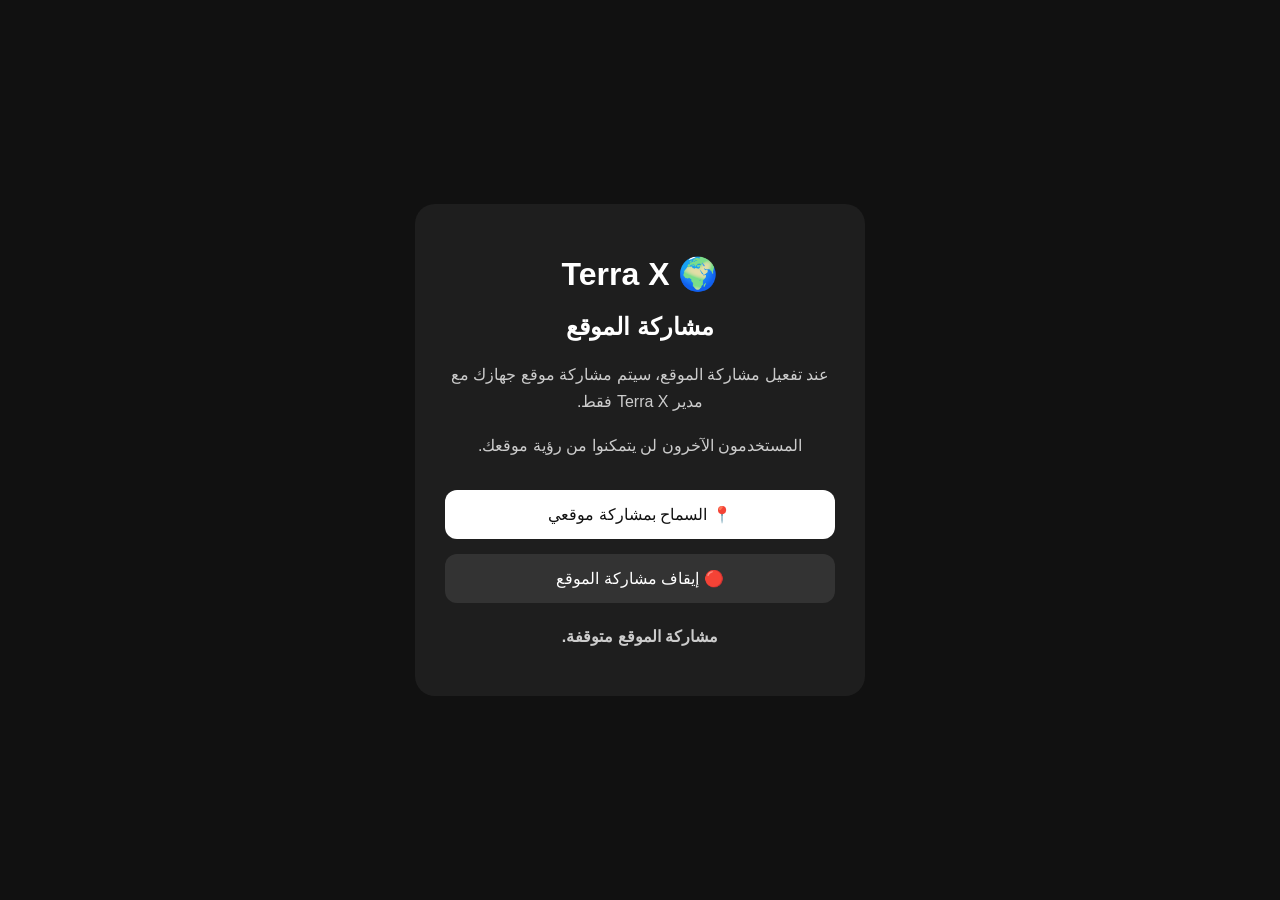
<file: location.html>
<!DOCTYPE html>
<html lang="ar" dir="rtl">
<head>
    <meta charset="UTF-8">
    <meta name="viewport" content="width=device-width, initial-scale=1.0">
    <title>Terra X - مشاركة الموقع</title>

    <link rel="stylesheet" href="location.css">
</head>

<body>

    <div class="location-box">

        <h1>🌍 Terra X</h1>

        <h2>مشاركة الموقع</h2>

        <p>
            عند تفعيل مشاركة الموقع، سيتم مشاركة
            موقع جهازك مع مدير Terra X فقط.
        </p>

        <p>
            المستخدمون الآخرون لن يتمكنوا من رؤية موقعك.
        </p>

        <button id="allowLocation">
            📍 السماح بمشاركة موقعي
        </button>

        <button id="stopLocation">
            🔴 إيقاف مشاركة الموقع
        </button>

        <p id="status">
            مشاركة الموقع متوقفة.
        </p>

    </div>

    <script src="location.js"></script>

</body>
</html>
</file>
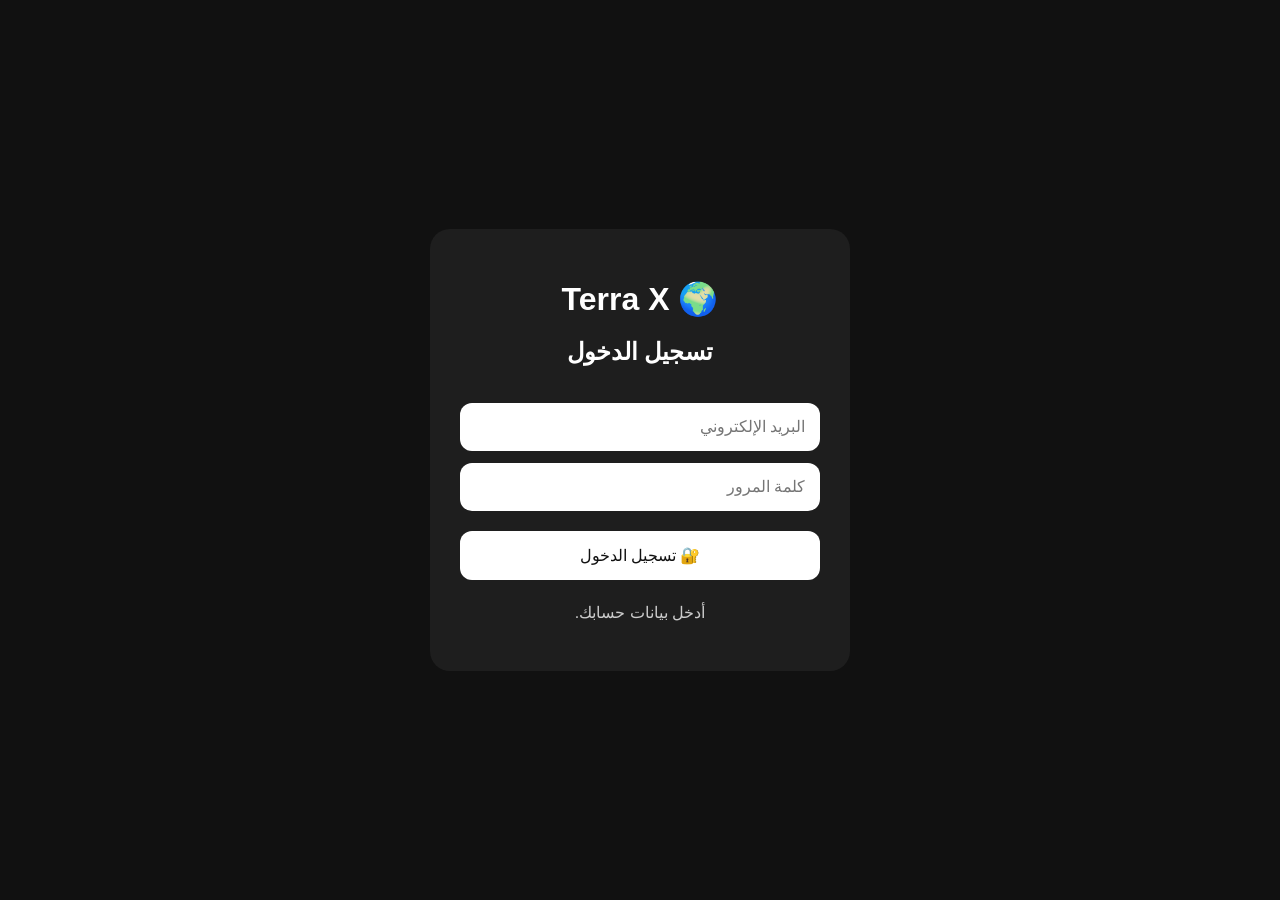
<file: login.html>
<!DOCTYPE html>
<html lang="ar" dir="rtl">

<head>
    <meta charset="UTF-8">

    <meta name="viewport"
          content="width=device-width, initial-scale=1.0">

    <title>Terra X - تسجيل الدخول</title>

    <link rel="stylesheet"
          href="login.css">
</head>

<body>

    <div class="login-box">

        <h1>🌍 Terra X</h1>

        <h2>تسجيل الدخول</h2>

        <input
            type="email"
            id="email"
            placeholder="البريد الإلكتروني"
        >

        <input
            type="password"
            id="password"
            placeholder="كلمة المرور"
        >

        <button id="loginButton">
            🔐 تسجيل الدخول
        </button>

        <p id="status">
            أدخل بيانات حسابك.
        </p>

    </div>

    <script src="login.js"></script>

</body>

</html>
</file>
<file: location.css>
body {
    margin: 0;
    min-height: 100vh;
    display: flex;
    justify-content: center;
    align-items: center;
    font-family: Arial, sans-serif;
    background: #111;
    color: white;
}

.location-box {
    width: 90%;
    max-width: 450px;
    padding: 30px;
    text-align: center;
    border-radius: 20px;
    background: #1e1e1e;
    box-sizing: border-box;
}

.location-box h1 {
    margin-bottom: 10px;
}

.location-box h2 {
    margin-bottom: 20px;
}

.location-box p {
    line-height: 1.7;
    color: #ccc;
}

button {
    width: 100%;
    padding: 15px;
    margin-top: 15px;
    border: none;
    border-radius: 12px;
    font-size: 16px;
    cursor: pointer;
}

#allowLocation {
    background: #ffffff;
    color: #111;
}

#stopLocation {
    background: #333;
    color: white;
}

#status {
    margin-top: 20px;
    font-weight: bold;
}
</file>
<file: login.css>
body {
    margin: 0;
    min-height: 100vh;

    display: flex;
    justify-content: center;
    align-items: center;

    font-family: Arial, sans-serif;

    background: #111;
    color: white;
}

.login-box {
    width: 90%;
    max-width: 420px;

    padding: 30px;

    background: #1e1e1e;

    border-radius: 20px;

    box-sizing: border-box;

    text-align: center;
}

.login-box h1 {
    margin-bottom: 10px;
}

.login-box h2 {
    margin-bottom: 25px;
}

.login-box input {
    width: 100%;

    padding: 15px;

    margin-top: 12px;

    border: none;
    border-radius: 12px;

    box-sizing: border-box;

    font-size: 16px;

    outline: none;
}

#loginButton {
    width: 100%;

    padding: 15px;

    margin-top: 20px;

    border: none;
    border-radius: 12px;

    background: white;
    color: #111;

    font-size: 16px;

    cursor: pointer;
}

#loginButton:active {
    transform: scale(0.98);
}

#status {
    margin-top: 20px;

    color: #ccc;

    line-height: 1.6;
}
</file>
